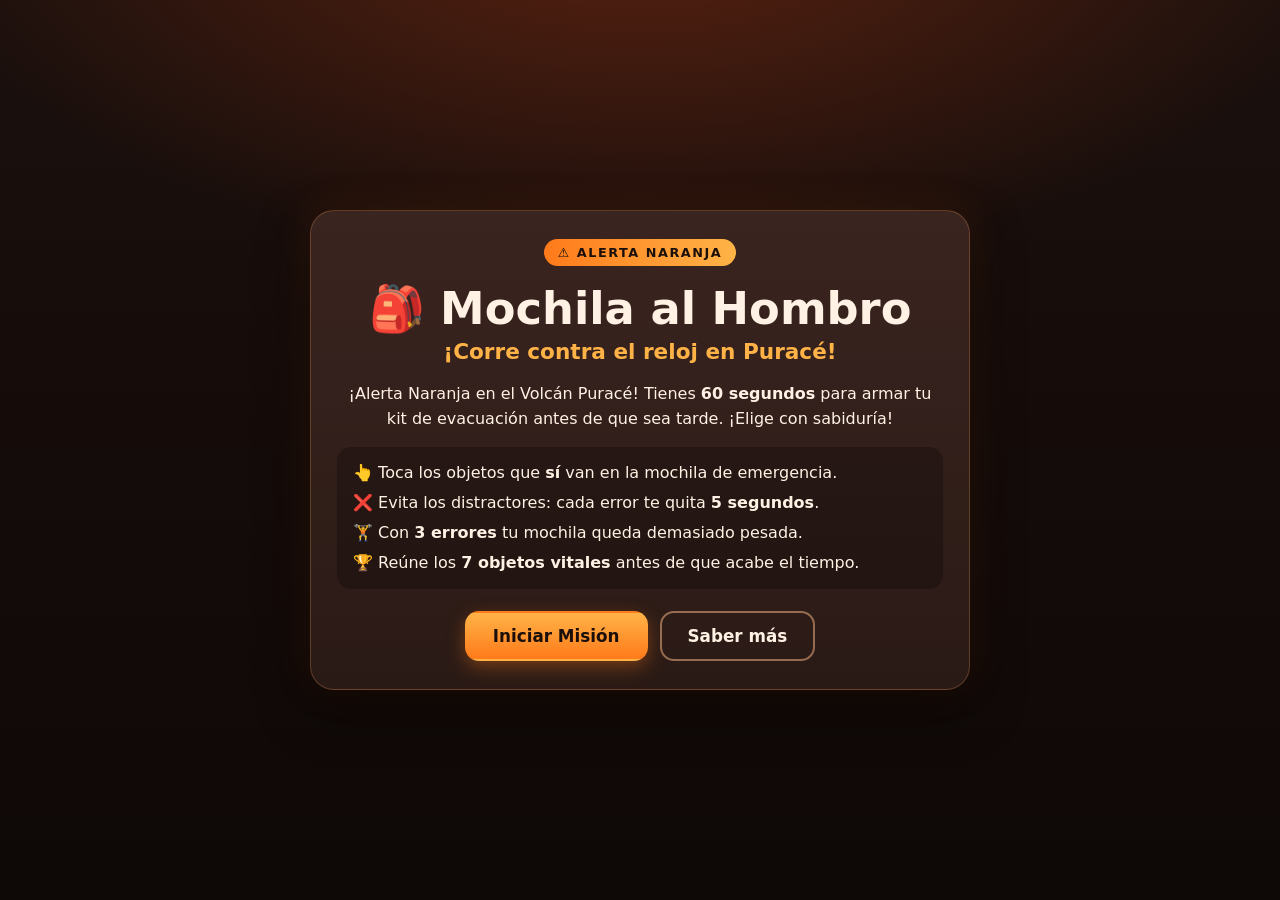
<file: index.html>
<!DOCTYPE html>
<html lang="es">
<head>
  <meta charset="UTF-8">
  <meta name="viewport" content="width=device-width, initial-scale=1.0">
  <meta name="description" content="Mini-juego educativo: arma tu mochila de emergencia ante la alerta naranja del Volcán Puracé.">
  <title>Mochila al Hombro | Puracé</title>
  <link rel="stylesheet" href="styles.css">
</head>
<body>
  <main id="app">

    <!-- ================= PANTALLA DE INICIO ================= -->
    <section id="screen-start" class="screen active">
      <div class="card">
        <p class="badge">⚠️ ALERTA NARANJA</p>
        <h1>🎒 Mochila al Hombro</h1>
        <h2 class="subtitle">¡Corre contra el reloj en Puracé!</h2>
        <p class="intro">
          ¡Alerta Naranja en el Volcán Puracé! Tienes <strong>60 segundos</strong> para armar tu kit de
          evacuación antes de que sea tarde. ¡Elige con sabiduría!
        </p>
        <ul class="rules">
          <li>👆 Toca los objetos que <strong>sí</strong> van en la mochila de emergencia.</li>
          <li>❌ Evita los distractores: cada error te quita <strong>5 segundos</strong>.</li>
          <li>🏋️ Con <strong>3 errores</strong> tu mochila queda demasiado pesada.</li>
          <li>🏆 Reúne los <strong>7 objetos vitales</strong> antes de que acabe el tiempo.</li>
        </ul>
        <div class="btn-row">
          <button id="btn-start" class="btn btn-primary" type="button">Iniciar Misión</button>
          <button id="btn-learn-start" class="btn btn-ghost" type="button">Saber más</button>
        </div>
      </div>
    </section>

    <!-- ================= PANTALLA DE JUEGO ================= -->
    <section id="screen-game" class="screen">
      <header class="hud">
        <div class="hud-item" id="time-box">
          <span class="label">⏱️ Tiempo</span>
          <span id="time-text" class="value">60</span>
          <span id="penalty-float" class="penalty-float">-5 s</span>
        </div>
        <div class="hud-item">
          <span class="label">🎯 Objetivos</span>
          <span id="goal-text" class="value">0/7</span>
        </div>
        <div class="hud-item">
          <span class="label">❌ Errores</span>
          <span id="errors-text" class="value">0/3</span>
        </div>
        <button id="btn-mute" class="icon-btn" type="button" aria-label="Activar o silenciar sonido">🔊</button>
      </header>

      <div class="timer-bar" aria-hidden="true">
        <div id="timer-fill" class="timer-fill"></div>
      </div>

      <div class="game-layout">
        <!-- Habitación donde aparecen los objetos -->
        <div id="room" class="room" aria-label="Habitación de la casa">
          <div class="window"><span>🌋</span></div>
          <div class="shelf shelf-1"></div>
          <div class="shelf shelf-2"></div>
          <div class="shelf shelf-3"></div>
          <div class="shelf shelf-4"></div>
          <div id="toast" class="toast" role="status" aria-live="polite"></div>
        </div>

        <!-- Mochila -->
        <aside class="pack">
          <div class="pack-main">
            <div id="backpack" class="backpack">🎒</div>
            <div class="pack-info">
              <p class="pack-title">Tu mochila</p>
              <div class="weight"><div id="pack-fill" class="weight-fill"></div></div>
            </div>
          </div>
          <div id="slots" class="slots" aria-label="Objetos en la mochila"></div>
        </aside>
      </div>
    </section>

    <!-- ================= PANTALLA DE RESULTADO ================= -->
    <section id="screen-result" class="screen">
      <div class="card">
        <div id="result-icon" class="result-icon">🏆</div>
        <h2 id="result-title" class="result-title"></h2>
        <p id="result-reason" class="reason"></p>
        <p id="result-msg" class="msg"></p>
        <div id="result-stats" class="stats"></div>

        <h3 class="review-title">Repaso de tu kit de emergencia</h3>
        <ul id="result-review" class="review"></ul>

        <div class="btn-row">
          <button id="btn-retry" class="btn btn-primary" type="button">Jugar de nuevo</button>
          <button id="btn-learn-result" class="btn btn-ghost" type="button">Saber más</button>
        </div>
      </div>
    </section>

    <!-- ================= PANTALLA: APRENDE CON LA GUÍA OFICIAL ================= -->
    <section id="screen-learn" class="screen">
      <div class="card">
        <p class="badge badge-info">📚 Aprende con la guía oficial</p>
        <h2 class="result-title">¿Qué hacer ante la actividad del Volcán Puracé?</h2>
        <p class="intro">
          El Puracé hace parte de la cadena volcánica Los Coconucos, en el Cauca, cerca de Popayán.
          Estas son las ideas clave de las recomendaciones del Servicio Geológico Colombiano (SGC) y la
          Unidad Nacional para la Gestión del Riesgo de Desastres (UNGRD):
        </p>
        <ul class="learn-list">
          <li>
            <span class="learn-icon">🟠</span>
            <div>
              <strong>Qué significa la alerta naranja</strong>
              <p>El volcán presenta cambios importantes en lo que se monitorea (sismos, gases y ceniza). No es una erupción, pero exige estar preparados.</p>
            </div>
          </li>
          <li>
            <span class="learn-icon">🚫</span>
            <div>
              <strong>No te acerques al cráter ni a la parte alta</strong>
              <p>Pueden ocurrir emisiones súbitas de gases y ceniza. Si las autoridades ordenan una evacuación preventiva, hazla sin esperar.</p>
            </div>
          </li>
          <li>
            <span class="learn-icon">😷</span>
            <div>
              <strong>Protégete de la ceniza</strong>
              <p>Usa tapabocas, evita actividades prolongadas al aire libre, cubre los alimentos y protege los depósitos y fuentes de agua.</p>
            </div>
          </li>
          <li>
            <span class="learn-icon">📻</span>
            <div>
              <strong>Infórmate solo por canales oficiales</strong>
              <p>Sigue al SGC (@sgcol), a la UNGRD, a la Gobernación del Cauca y a las autoridades locales. No compartas rumores.</p>
            </div>
          </li>
        </ul>
        <p class="note">
          Este juego es educativo. Para conocer el estado actual del volcán y qué hacer en una emergencia real,
          consulta siempre los canales oficiales.
        </p>
        <div class="btn-row">
          <button id="btn-learn-back" class="btn btn-primary" type="button">← Volver</button>
        </div>
      </div>
    </section>

  </main>

  <script src="game.js"></script>
</body>
</html>
</file>
<file: styles.css>
/* =========================================================
   Mochila al Hombro – Estilos
   ========================================================= */

:root {
  --bg: #150d0b;
  --panel: #2a1a15;
  --panel-2: #3a2420;
  --text: #fff1e3;
  --muted: #e2b9a0;
  --accent: #ff7a1a;
  --accent-2: #ffb347;
  --good: #3ddc84;
  --bad: #ff4d4d;
  --radius: 18px;
}

* { box-sizing: border-box; }

html, body { height: 100%; }

body {
  margin: 0;
  font-family: "Segoe UI", system-ui, -apple-system, Roboto, Arial, sans-serif;
  color: var(--text);
  background:
    radial-gradient(1200px 600px at 50% -10%, #5a2210 0%, transparent 60%),
    linear-gradient(180deg, #1b100d, #0e0807);
  background-attachment: fixed;
  -webkit-tap-highlight-color: transparent;
  user-select: none;
  -webkit-user-select: none;
}

button { font: inherit; color: inherit; touch-action: manipulation; }

#app {
  max-width: 980px;
  min-height: 100%;
  margin: 0 auto;
  padding: 16px;
  display: flex;
  flex-direction: column;
  justify-content: center;
}

/* ---------- Pantallas ---------- */
.screen { display: none; animation: fade 0.35s ease; }
.screen.active { display: block; }

@keyframes fade {
  from { opacity: 0; transform: translateY(8px); }
  to   { opacity: 1; transform: none; }
}

/* ---------- Tarjetas (inicio, resultado, saber más) ---------- */
.card {
  max-width: 660px;
  margin: 0 auto;
  padding: 28px 26px;
  background: linear-gradient(180deg, var(--panel-2), var(--panel));
  border: 1px solid rgba(255, 160, 90, 0.25);
  border-radius: 24px;
  box-shadow: 0 20px 50px rgba(0, 0, 0, 0.5), 0 0 40px rgba(255, 110, 20, 0.12);
  text-align: center;
}

.badge {
  display: inline-block;
  margin: 0 0 12px;
  padding: 6px 14px;
  font-size: 0.8rem;
  font-weight: 700;
  letter-spacing: 0.12em;
  color: #1b0f0a;
  background: linear-gradient(90deg, var(--accent), var(--accent-2));
  border-radius: 999px;
  animation: pulse 1.6s ease-in-out infinite;
}
.badge-info { animation: none; background: linear-gradient(90deg, #5ac8fa, #8de0ff); }

@keyframes pulse {
  0%, 100% { box-shadow: 0 0 0 0 rgba(255, 122, 26, 0.6); }
  50%      { box-shadow: 0 0 0 10px rgba(255, 122, 26, 0); }
}

h1 { margin: 6px 0 0; font-size: clamp(2rem, 6vw, 2.8rem); line-height: 1.1; }
.subtitle { margin: 6px 0 18px; font-size: clamp(1.05rem, 3.5vw, 1.35rem); color: var(--accent-2); font-weight: 600; }
.intro { margin: 0 0 16px; line-height: 1.55; color: var(--text); }

.rules {
  list-style: none;
  margin: 0 0 22px;
  padding: 14px 16px;
  text-align: left;
  background: rgba(0, 0, 0, 0.25);
  border-radius: 14px;
  line-height: 1.5;
}
.rules li + li { margin-top: 6px; }

/* ---------- Botones ---------- */
.btn-row { display: flex; flex-wrap: wrap; gap: 12px; justify-content: center; margin-top: 18px; }

.btn {
  padding: 13px 26px;
  border: 2px solid transparent;
  border-radius: 14px;
  font-size: 1.05rem;
  font-weight: 700;
  cursor: pointer;
  transition: transform 0.12s ease, filter 0.12s ease, box-shadow 0.12s ease;
}
.btn:hover { transform: translateY(-2px); filter: brightness(1.08); }
.btn:active { transform: translateY(0) scale(0.98); }

.btn-primary {
  color: #1b0f0a;
  background: linear-gradient(180deg, var(--accent-2), var(--accent));
  box-shadow: 0 6px 18px rgba(255, 122, 26, 0.35);
}
.btn-ghost {
  background: transparent;
  color: var(--text);
  border-color: rgba(255, 190, 140, 0.5);
}

.icon-btn {
  margin-left: auto;
  width: 44px;
  height: 44px;
  font-size: 1.3rem;
  background: rgba(0, 0, 0, 0.3);
  border: 1px solid rgba(255, 190, 140, 0.3);
  border-radius: 12px;
  cursor: pointer;
}

/* ---------- HUD (arriba en el juego) ---------- */
.hud { display: flex; align-items: center; gap: 10px; margin-bottom: 10px; }

.hud-item {
  position: relative;
  min-width: 92px;
  padding: 8px 14px;
  text-align: center;
  background: rgba(0, 0, 0, 0.35);
  border: 1px solid rgba(255, 190, 140, 0.2);
  border-radius: 14px;
}
.hud-item .label { display: block; font-size: 0.72rem; color: var(--muted); letter-spacing: 0.04em; }
.hud-item .value { font-size: 1.6rem; font-weight: 800; font-variant-numeric: tabular-nums; }
.hud-item.danger { border-color: var(--bad); animation: danger 0.9s ease-in-out infinite; }
.hud-item.danger .value { color: var(--bad); }

@keyframes danger {
  0%, 100% { transform: scale(1); }
  50%      { transform: scale(1.06); }
}

.penalty-float {
  position: absolute;
  left: 50%;
  top: 4px;
  font-weight: 800;
  color: var(--bad);
  opacity: 0;
  pointer-events: none;
  transform: translateX(-50%);
}
.penalty-float.show { animation: floatUp 0.9s ease-out; }

@keyframes floatUp {
  0%   { opacity: 1; transform: translate(-50%, 0) scale(1.2); }
  100% { opacity: 0; transform: translate(-50%, -38px) scale(1); }
}

/* ---------- Barra de tiempo ---------- */
.timer-bar {
  height: 14px;
  margin-bottom: 12px;
  overflow: hidden;
  background: rgba(0, 0, 0, 0.45);
  border-radius: 999px;
  border: 1px solid rgba(255, 190, 140, 0.2);
}
.timer-fill {
  width: 100%;
  height: 100%;
  background: hsl(120, 85%, 48%);
  border-radius: 999px;
  transition: width 0.1s linear;
}

/* ---------- Disposición del juego ---------- */
.game-layout { display: grid; grid-template-columns: 1fr 190px; gap: 14px; align-items: start; }

/* ---------- Habitación ---------- */
.room {
  position: relative;
  height: min(62vh, 480px);
  min-height: 320px;
  overflow: hidden;
  border-radius: var(--radius);
  border: 2px solid rgba(255, 190, 140, 0.25);
  background:
    linear-gradient(180deg, #3f2b3d 0%, #4d3140 70%, #6b4226 70%, #57351d 100%);
  box-shadow: inset 0 0 60px rgba(0, 0, 0, 0.45);
}
.room.shake { animation: shake 0.4s ease; }

@keyframes shake {
  0%, 100% { transform: translateX(0); }
  20% { transform: translateX(-8px); }
  40% { transform: translateX(8px); }
  60% { transform: translateX(-6px); }
  80% { transform: translateX(6px); }
}

.window {
  position: absolute;
  right: 5%;
  top: 6%;
  width: 96px;
  height: 80px;
  display: flex;
  align-items: center;
  justify-content: center;
  font-size: 2.6rem;
  border: 6px solid #8a5a33;
  border-radius: 8px;
  background: linear-gradient(180deg, #ff9b4a, #7b2a14);
  box-shadow: 0 0 30px rgba(255, 120, 30, 0.35);
  opacity: 0.9;
}
.window span { animation: glow 2.2s ease-in-out infinite; }
@keyframes glow { 0%, 100% { filter: brightness(1); } 50% { filter: brightness(1.4); } }

.shelf {
  position: absolute;
  height: 10px;
  background: #8a5a33;
  border-radius: 4px;
  box-shadow: 0 6px 10px rgba(0, 0, 0, 0.35);
}
.shelf-1 { left: 4%;  top: 30%; width: 38%; }
.shelf-2 { right: 4%; top: 46%; width: 34%; }
.shelf-3 { left: 8%;  top: 58%; width: 30%; }
.shelf-4 { right: 10%; top: 70%; width: 36%; }

/* ---------- Objetos ---------- */
.item {
  position: absolute;
  z-index: 2;
  width: 92px;
  display: flex;
  flex-direction: column;
  align-items: center;
  gap: 2px;
  padding: 6px 4px;
  cursor: pointer;
  background: rgba(20, 12, 10, 0.6);
  border: 2px solid rgba(255, 255, 255, 0.2);
  border-radius: 16px;
  animation: popin 0.25s ease-out;
  transition: transform 0.12s ease, opacity 0.35s ease;
}
.item:hover { transform: scale(1.08); border-color: var(--accent-2); }
.item:disabled { pointer-events: none; }
.item .emoji { font-size: 2.3rem; line-height: 1; }
.item .name { font-size: 0.68rem; line-height: 1.1; text-align: center; color: var(--muted); }

.item.leaving { opacity: 0; transform: scale(0.6); }

.item.wrong {
  border-color: var(--bad);
  background: rgba(90, 10, 10, 0.7);
  animation: bounce 0.6s ease;
}
.item.wrong::after {
  content: "✖";
  position: absolute;
  inset: 0;
  display: flex;
  align-items: center;
  justify-content: center;
  font-size: 3.6rem;
  font-weight: 900;
  color: var(--bad);
  text-shadow: 0 0 8px #000;
}

@keyframes popin {
  from { opacity: 0; transform: scale(0.4); }
  to   { opacity: 1; transform: scale(1); }
}
@keyframes bounce {
  0%   { transform: translateY(0); }
  25%  { transform: translateY(-22px) rotate(-6deg); }
  50%  { transform: translateY(0) rotate(5deg); }
  70%  { transform: translateY(-9px) rotate(-3deg); }
  100% { transform: translateY(0) rotate(0); }
}

/* Objeto volando hacia la mochila */
.fly {
  position: fixed;
  z-index: 60;
  font-size: 2.6rem;
  line-height: 1;
  pointer-events: none;
  transform: translate(-50%, -50%) scale(1);
  transition:
    left 0.65s cubic-bezier(0.45, -0.25, 0.75, 1),
    top 0.65s cubic-bezier(0.3, 0.1, 0.6, 1),
    transform 0.65s ease-in,
    opacity 0.65s ease-in;
}

/* Mensaje corto abajo de la habitación */
.toast {
  position: absolute;
  left: 50%;
  bottom: 10px;
  z-index: 5;
  width: min(92%, 440px);
  padding: 8px 12px;
  font-size: 0.85rem;
  line-height: 1.3;
  text-align: center;
  background: rgba(10, 40, 20, 0.92);
  border: 1px solid var(--good);
  border-radius: 12px;
  opacity: 0;
  pointer-events: none;
  transform: translate(-50%, 10px);
  transition: opacity 0.2s ease, transform 0.2s ease;
}
.toast.bad { background: rgba(60, 10, 10, 0.94); border-color: var(--bad); }
.toast.show { opacity: 1; transform: translate(-50%, 0); }

/* ---------- Mochila ---------- */
.pack {
  padding: 14px;
  background: linear-gradient(180deg, var(--panel-2), var(--panel));
  border: 1px solid rgba(255, 190, 140, 0.25);
  border-radius: var(--radius);
}
.pack-main { text-align: center; }
.backpack {
  --fill: 0;
  display: inline-block;
  font-size: 4.4rem;
  line-height: 1;
  transform-origin: 50% 80%;
  transform: scale(calc(1 + var(--fill) * 0.35));
  transition: transform 0.4s ease;
}
.backpack.pop { animation: pop 0.35s ease; }
@keyframes pop {
  0%   { filter: brightness(1); }
  40%  { filter: brightness(1.7) drop-shadow(0 0 12px #ffd27a); }
  100% { filter: brightness(1); }
}
.pack-title { margin: 6px 0; font-weight: 700; color: var(--muted); font-size: 0.9rem; }
.weight {
  height: 10px;
  overflow: hidden;
  background: rgba(0, 0, 0, 0.4);
  border-radius: 999px;
}
.weight-fill {
  width: 0%;
  height: 100%;
  background: linear-gradient(90deg, var(--good), var(--accent-2));
  transition: width 0.4s ease;
}

.slots { display: grid; grid-template-columns: repeat(4, 1fr); gap: 6px; margin-top: 12px; }
.slot {
  aspect-ratio: 1;
  display: flex;
  align-items: center;
  justify-content: center;
  font-size: 1.3rem;
  color: rgba(255, 255, 255, 0.3);
  border: 2px dashed rgba(255, 190, 140, 0.3);
  border-radius: 10px;
}
.slot.full {
  color: var(--text);
  border-style: solid;
  border-color: var(--good);
  background: rgba(61, 220, 132, 0.15);
  animation: popin 0.3s ease-out;
}

/* ---------- Resultado ---------- */
.result-icon { font-size: 4.5rem; line-height: 1; animation: popin 0.5s ease-out; }
.result-title { margin: 8px 0 6px; font-size: clamp(1.4rem, 4.5vw, 1.9rem); }
.reason { margin: 0 0 8px; font-weight: 700; color: var(--accent-2); }
.msg { margin: 0 0 16px; line-height: 1.55; }

.stats { display: flex; flex-wrap: wrap; gap: 10px; justify-content: center; margin-bottom: 18px; }
.stat {
  min-width: 112px;
  padding: 8px 12px;
  background: rgba(0, 0, 0, 0.3);
  border-radius: 12px;
}
.stat b { display: block; font-size: 1.35rem; }
.stat span { font-size: 0.72rem; color: var(--muted); }

.review-title { margin: 0 0 8px; font-size: 1rem; color: var(--muted); }
.review { list-style: none; margin: 0; padding: 0; text-align: left; display: grid; gap: 6px; }
.review li {
  display: flex;
  gap: 10px;
  align-items: flex-start;
  padding: 8px 12px;
  background: rgba(0, 0, 0, 0.25);
  border-left: 4px solid var(--good);
  border-radius: 10px;
}
.review li.miss { border-left-color: var(--bad); background: rgba(90, 10, 10, 0.3); }
.review small { display: block; margin-top: 2px; color: var(--muted); line-height: 1.35; }

/* ---------- Saber más ---------- */
.learn-list { list-style: none; margin: 0 0 14px; padding: 0; text-align: left; display: grid; gap: 10px; }
.learn-list li {
  display: flex;
  gap: 12px;
  padding: 12px 14px;
  background: rgba(0, 0, 0, 0.28);
  border-radius: 14px;
}
.learn-icon { font-size: 1.8rem; line-height: 1.2; }
.learn-list p { margin: 4px 0 0; line-height: 1.45; color: var(--muted); }
.note { margin: 0; font-size: 0.85rem; color: var(--muted); }

/* ---------- Celulares ---------- */
@media (max-width: 700px) {
  #app { padding: 10px; }
  .card { padding: 22px 16px; }
  .hud { gap: 6px; }
  .hud-item { min-width: 0; flex: 1; padding: 6px 8px; }
  .hud-item .value { font-size: 1.3rem; }
  .icon-btn { width: 40px; height: 40px; }

  .game-layout { grid-template-columns: 1fr; }
  .room { height: 50vh; min-height: 280px; }
  .window { width: 70px; height: 58px; font-size: 1.8rem; }

  .pack { display: flex; align-items: center; gap: 12px; padding: 10px; }
  .pack-main { flex: 0 0 90px; }
  .backpack { font-size: 3rem; }
  .pack-info { display: none; }
  .slots { flex: 1; grid-template-columns: repeat(7, 1fr); margin-top: 0; }
  .slot { font-size: 1rem; border-radius: 8px; }

  .item { width: 80px; }
  .item .emoji { font-size: 2rem; }
}

/* Respeta a quien prefiere menos animaciones */
@media (prefers-reduced-motion: reduce) {
  *, *::before, *::after { animation-duration: 0.01ms !important; transition-duration: 0.01ms !important; }
}
</file>
